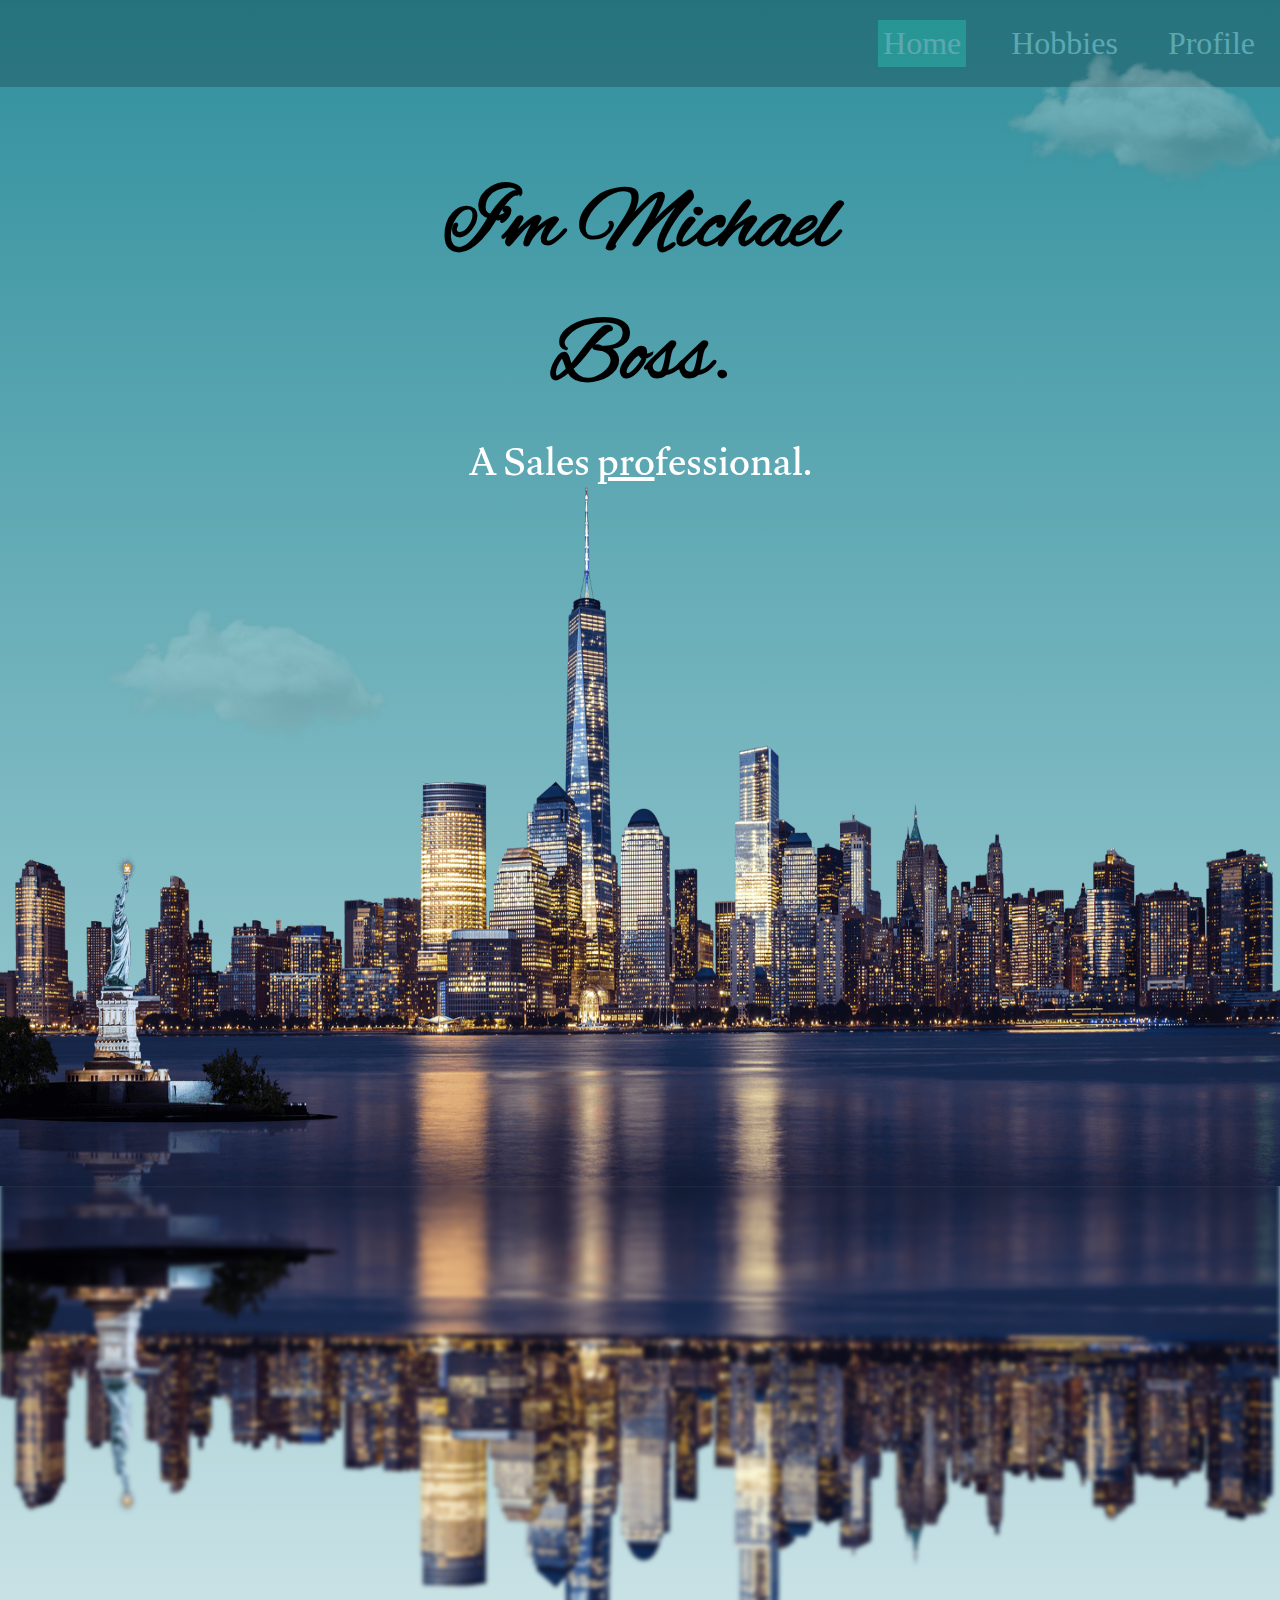
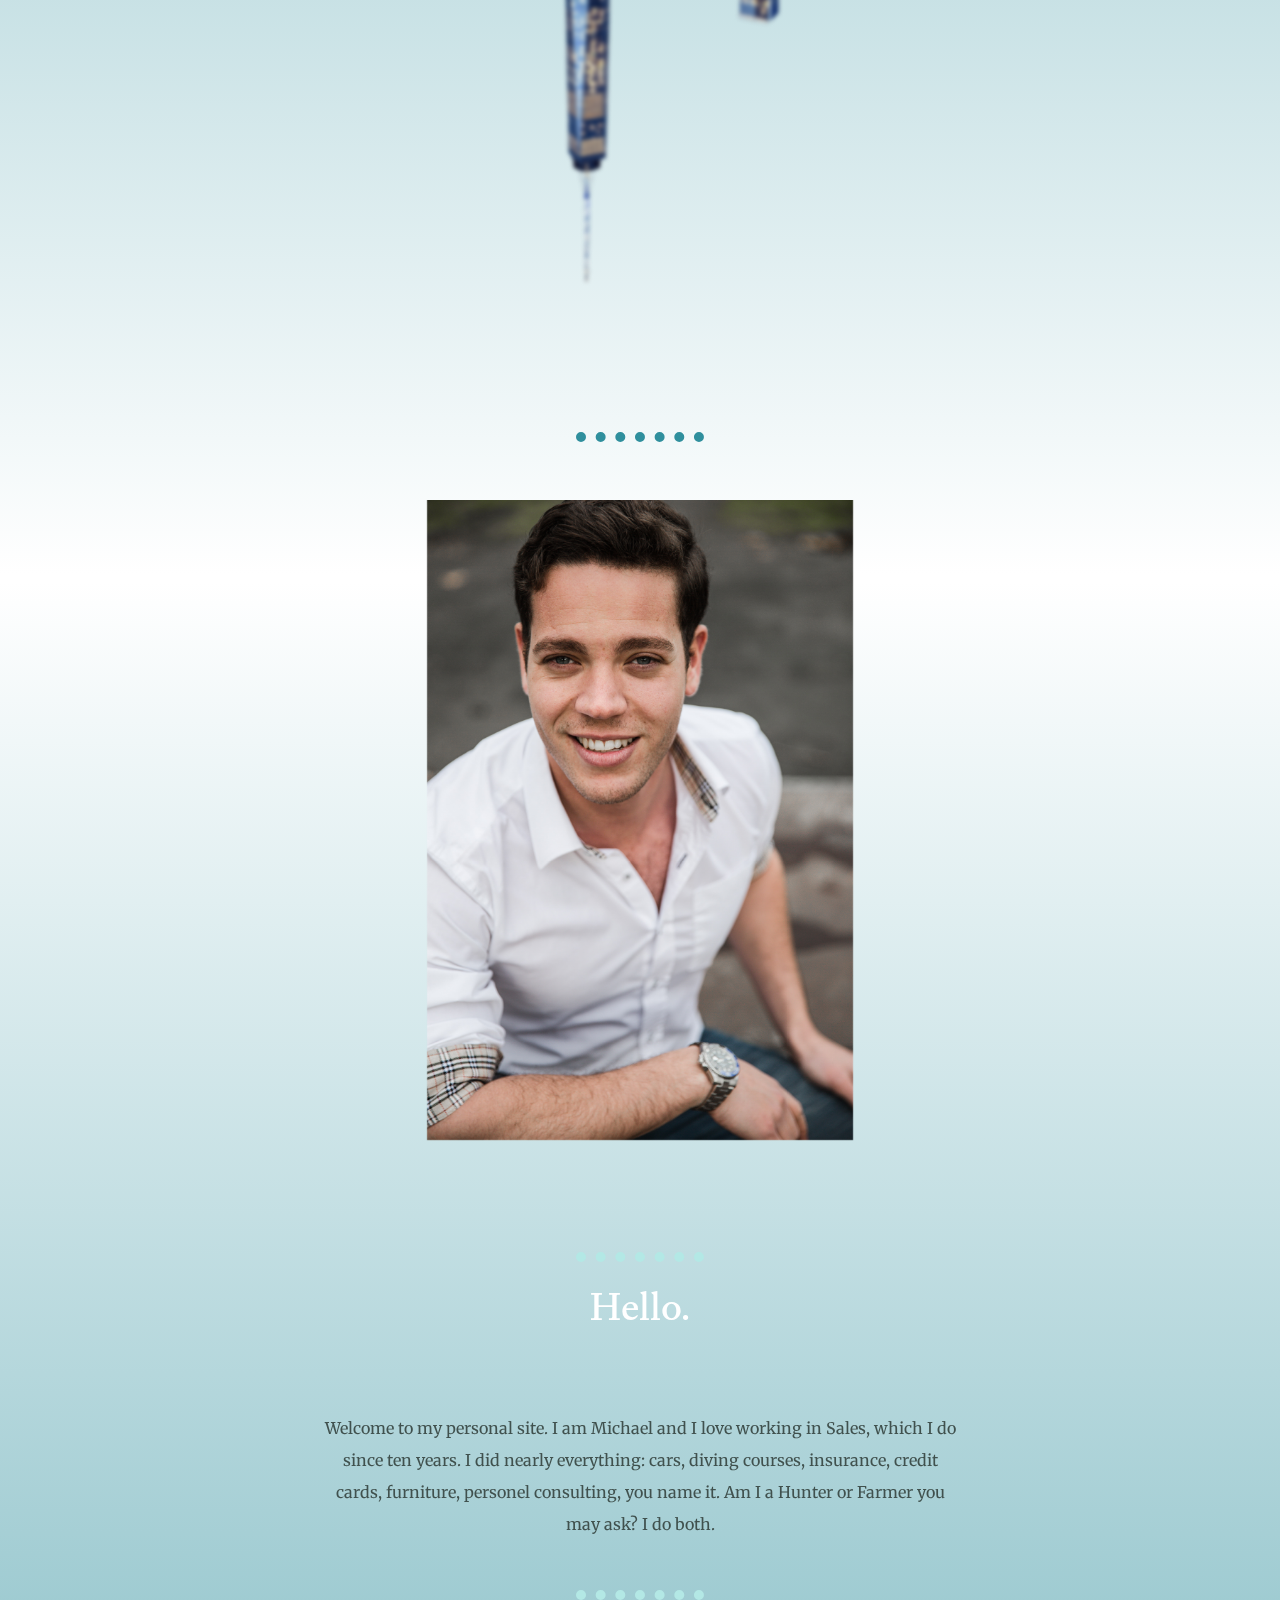
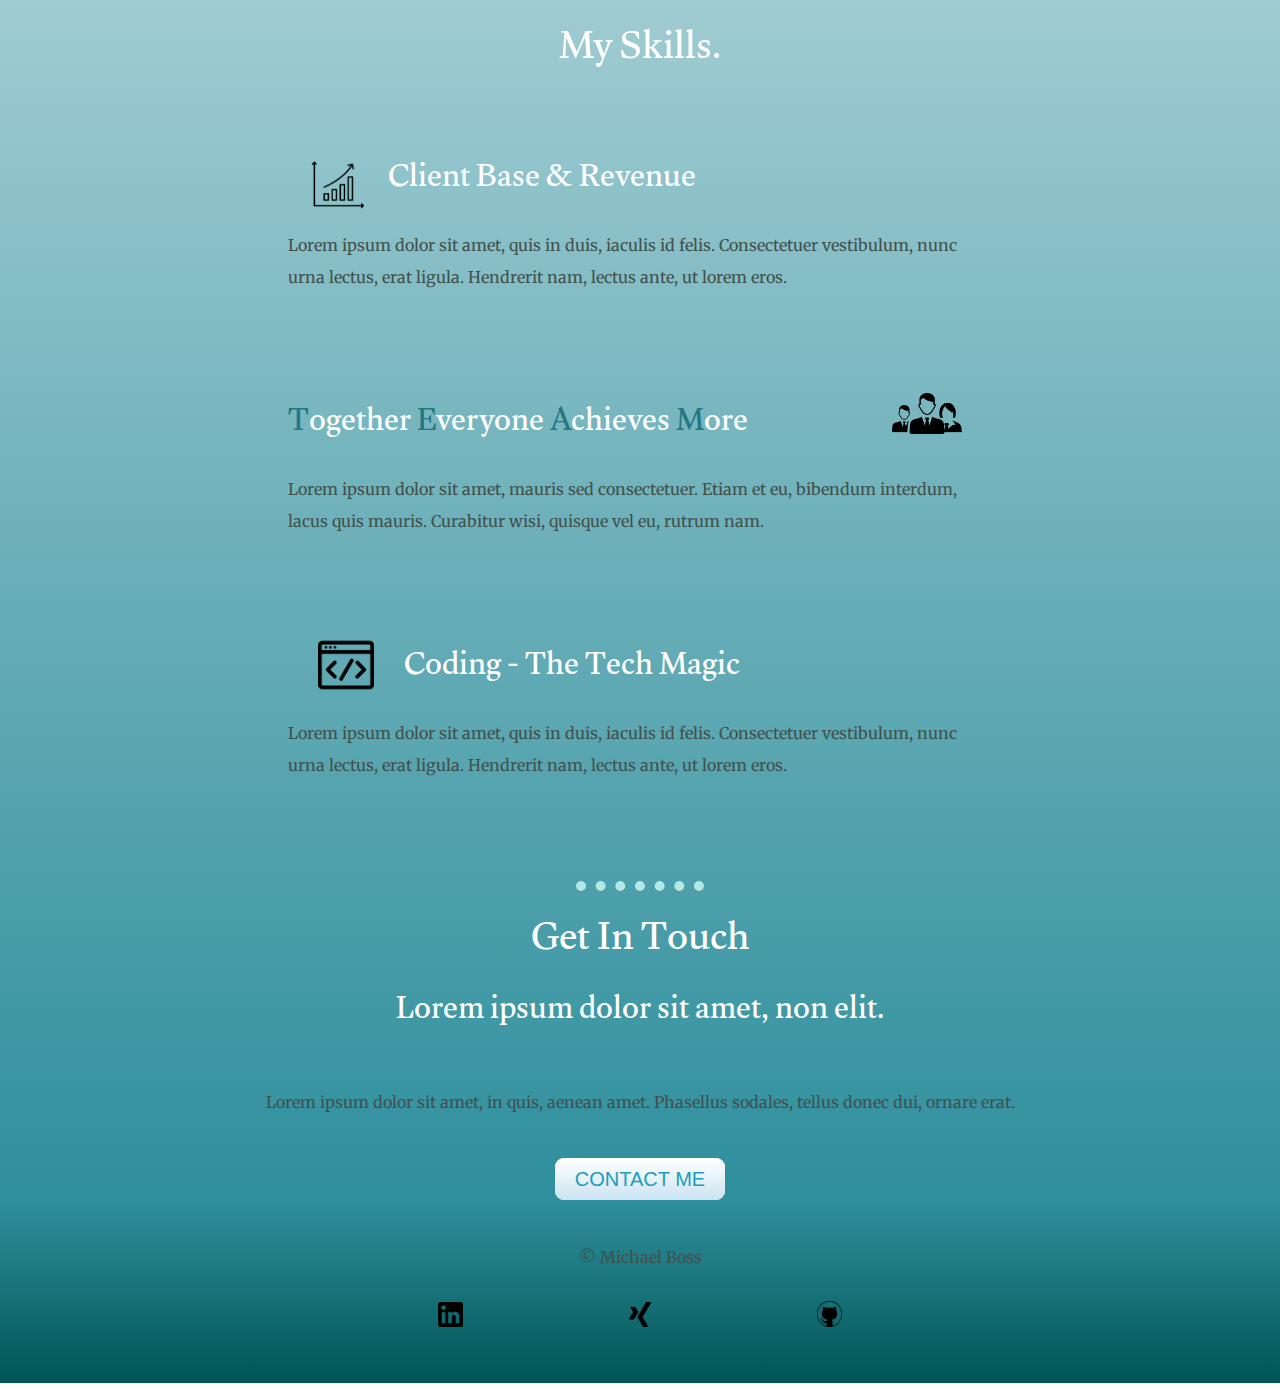
<file: CSS - My Site/index.html>
<!DOCTYPE html>
<html lang="en" dir="ltr">
  <head>
    <meta charset="utf-8">
    <meta name="viewport" content="width=device-width, initial-scale=1.0">
    <title>Michael Boss</title>
      <link rel="stylesheet" href="styles.css">
      <link rel="icon" href="favicon (2).ico">
      <link rel="preconnect" href="https://fonts.googleapis.com">
      <link rel="preconnect" href="https://fonts.gstatic.com" crossorigin>
      <link href="https://fonts.googleapis.com/css2?family=Alex+Brush&family=Beau+Rivage&family=Gulzar&family=Mea+Culpa&family=Merriweather&family=Qwigley&display=swap" rel="stylesheet">
  </head>


  <body>
<div class="header">

  <ul>
    <li><a href="profile.html">Profile</a></li>
    <li><a href="hobbies.html">Hobbies</a></li>
    <li><a class="active" href="index.html">Home</a></li>

  </ul>

</div>

<!---span: special html element that allows us to divide the site into parts-->
<div class="top-container">
    <img class="top-cloud" src="images/cloud.png" alt="cloud-img">
      <h1>I'm Michael Boss.</h1>
    <h2>A Sales <span class="pro">pro</span>fessional.</h2>
    <br>
    <br>
    <img class="bottom-cloud" src="images/cloud.png" alt="cloud-img">
    <img class="skyline" src="images/skyline.gif" alt="skyline-gif">
    <img class="skyline2" src="images/skyline2.gif" alt="skyline-shadow-gif" class="rotate180">

</div>

<div class="middle-container">
  <hr class="separator">
  <div class="profile">
    <img id="profilepic" src="images\boss-img.jpg" alt="michael-boss-img">
<hr>
    <h2>Hello.</h2>
    <p class="intro">Welcome to my personal site. I am Michael and I love working in Sales, which I do since ten years.
      I did nearly everything: cars, diving courses, insurance, credit cards, furniture, personel consulting, you name it. Am I a Hunter or Farmer you may ask? I do both.</p>
  </div>

<!-----------Float (L/R) function to be found in css - span class function in html--------->


  <hr>
  <div class="skills">
    <h2>My Skills.</h2>
    <div class="skill-row">
      <img class="revenue" src="images/giphy.png" alt="gif-revenue">
      <h3>Client Base & Revenue</h3>
      <p>Lorem ipsum dolor sit amet, quis in duis, iaculis id felis. Consectetuer vestibulum, nunc urna lectus, erat ligula. Hendrerit nam, lectus ante, ut lorem eros.</p>
    </div>
    <div class="skill-row">
      <img class="leadership" src="images/leadership.png" alt="leadership-png">
      <h3><span class="team">T</span>ogether  <span class="team">E</span>veryone  <span class="team">A</span>chieves  <span class="team">M</span>ore</h3>
      <p>Lorem ipsum dolor sit amet, mauris sed consectetuer. Etiam et eu, bibendum interdum, lacus quis mauris. Curabitur wisi, quisque vel eu, rutrum nam.</p>
    </div>
    <div class="skill-row">
      <img class="dev" src="images/dev.png" alt="dev-png">
      <h3>Coding - The Tech Magic</h3>
      <p>Lorem ipsum dolor sit amet, quis in duis, iaculis id felis. Consectetuer vestibulum, nunc urna lectus, erat ligula. Hendrerit nam, lectus ante, ut lorem eros.</p>
    </div>
  </div>
  <hr>
  <div class="contact-me">
    <h2>Get In Touch</h2>
    <h3 class="salessoft">Lorem ipsum dolor sit amet, non elit.</h3>
    <p class="invitation">Lorem ipsum dolor sit amet, in quis, aenean amet. Phasellus sodales, tellus donec dui, ornare erat.</p>
    <a class="btn" href=mailto:"michael.boss989@gmail.com">CONTACT ME</a>

  </div>
</div>

<!---------LOGOS LINKEDIN XING 6 GITHUB as href link see css class .linkedinxinggithub-------->

<div class="bottom-container">
  <a class="footer-link" href="https://www.linkedin.com/in/michaelboss101/"><img class="linkedinxinggithub" src="images/linkedin.png" alt="linkedin-png"></a>
  <a class="footer-link" href="https://www.xing.com/profile/Michael_Boss16/portfolio"><img class="linkedinxinggithub" src="images/xing.png" alt="xing-png"></a>
  <a class="footer-link" href="https://github.com/139115Boss"><img class="linkedinxinggithub" src="images/github.png" alt="github-png"></a>
  <p>© Michael Boss</p>
</div>

</div>
  </body>
</html>
</file>
<file: CSS - My Site/styles.css>
body {
  color: #40514E;
  margin-left: 0;
  margin-top: 0;
  margin-right: 0;
  text-align: center;
  font-family: 'Merriweather', serif;
}

.intro {
  position: relative;
  text-align: center;
  margin-left: auto;
  margin-right: auto;
  width: 50%;
  line-height: 2;

}

.separator {
  width: 10%;
  border-top: 10px dotted #2F8F9D;
  border-bottom: none;
  clear: right;
  position: relative;
  bottom: 150px;
}

hr {
  width: 10%;
  border-top: 10px dotted #B3E8E5;
  border-bottom: none;
  border-left: 0;
  border-right: 0;
  clear: right;
}

h1 {
  margin-top: 200px;
  margin-bottom: 0;
  width: 40%;
  margin: 0 auto;
  font-family: 'Alex Brush', cursive;
  font-size: 5.5rem;
  position: relative;
  color: black;
  line-height: 1.5;
}

h2 {
  font-family: 'Gulzar', serif;
  font-size: 2.5rem;
  margin-top: 0;
  color: white;
  font-weight: normal;
  position: relative;
  bottom: 10px;
}

h3 {
  font-family: 'Gulzar', serif;
  font-size: 2rem;
  margin-bottom: 0;
  margin-top: 0;
  color: white;
  font-weight: normal;
}


a {
  color: #005555;
  margin: 20px;
  text-decoration: none;

}
a:hover {
 font-weight: bold

}

.header {
  position: fixed;
  margin:auto;
  font-size: 2rem;
  font-family: 'montserrat', serif;
  font-weight: normal;

}

  ul {
    list-style-type: none;
    margin: 0;
    padding: 0;
    overflow: hidden;
    background-color: black;
    opacity: 20%;
    position: fixed;
    top: 0;
    width: 100%;
  }

  li {
    float: right;
  }

  li a {
    display:block;
    color: white;
    text-align: center;
    padding: 5px 5px;
    text-decoration: none;
  }

  li a:hover:not(.active) {
font-weight: bold;
  }
    .active {
    background-color: #04AA6D;
  }

.top-container {
  background-image: linear-gradient(#2F8F9D, white);
  margin-left: 0;
  margin-bottom: 0;
  padding: 0;
  width:100%
}

.middle-container {
  background-image: linear-gradient(white, #2F8F9D);
  padding-top: 0;
}

.bottom-container {
  background-image: linear-gradient(#2F8F9D, #005555);
  padding-bottom: 100px;
  position: relative;
}

.pro {
  text-decoration: underline;
}

.bottom-cloud {
  position: relative;
  right: 400px;
  width: 300px;
  height: auto;
  opacity: 0.2;
}

.top-cloud {
  position: relative;
  left: 500px;
  width: 300px;
  top: 50px;
  height: auto;
  opacity: 0.3;
}

#profilepic {
  height: 800px;
  width: auto;
  height: 640px;
  position: relative;

  bottom: 100px;
}

.skyline {
  position: relative;
  bottom: 280px;
  width: 100%;
  height: 700px;
}

.skyline2 {
  position: relative;
  bottom: 287px;
  width: 100%;
  height: 700px;
  transform: scaleX(-1) rotate(180deg);
  filter: blur(2px);
}



.skill-row {
  width: 55%;
  margin: 0 auto 100px auto;
  text-align: left;
  line-height: 2;
}

  .revenue {
    width: 10%;
    float: left;
    margin-left: 30px;
    position: relative;
    right: 15px;
  }

  .leadership {
    height: auto;
    width: 10%;
    float: right;
    margin-right: 30px;
    text-align: right;
  }

  .dev {
    width: 8%;
    float: left;
    margin-left: 30px;
    margin-right: 30px;
  }

  .team {
    color: #247881;
  }


  .linkedinxinggithub {
    width: 2%;
    margin-left: 30px;
    margin-right: 30px;
  }


.btn {
  position:relative;
  bottom: 10px;
  background: #ffffff;
  background-image: -webkit-linear-gradient(top, #ffffff, #cbe3f2);
  background-image: -moz-linear-gradient(top, #ffffff, #cbe3f2);
  background-image: -ms-linear-gradient(top, #ffffff, #cbe3f2);
  background-image: -o-linear-gradient(top, #ffffff, #cbe3f2);
  background-image: linear-gradient(to bottom, #ffffff, #cbe3f2);
  -webkit-border-radius: 9;
  -moz-border-radius: 9;
  border-radius: 9px;
  font-family: Arial;
  color: #1c9dba;
  font-size: 20px;
  padding: 10px 20px 10px 20px;
  text-decoration: none;
}

.btn:hover {
  background: #97e0e8;
  background-image: -webkit-linear-gradient(top, #97e0e8, #ffffff);
  background-image: -moz-linear-gradient(top, #97e0e8, #ffffff);
  background-image: -ms-linear-gradient(top, #97e0e8, #ffffff);
  background-image: -o-linear-gradient(top, #97e0e8, #ffffff);
  background-image: linear-gradient(to bottom, #97e0e8, #ffffff);
  text-decoration: none;
}

.profile {
  margin-bottom: 50px;
}

.salessoft {
  position: relative;
  bottom: 70px;
}
.invitation {
  position: relative;
  bottom:50px;
}
.footer-link {
  color: white;
  margin: 50px;
  position: relative;
  top: 100px;
  text-decoration: none;
}
</file>
